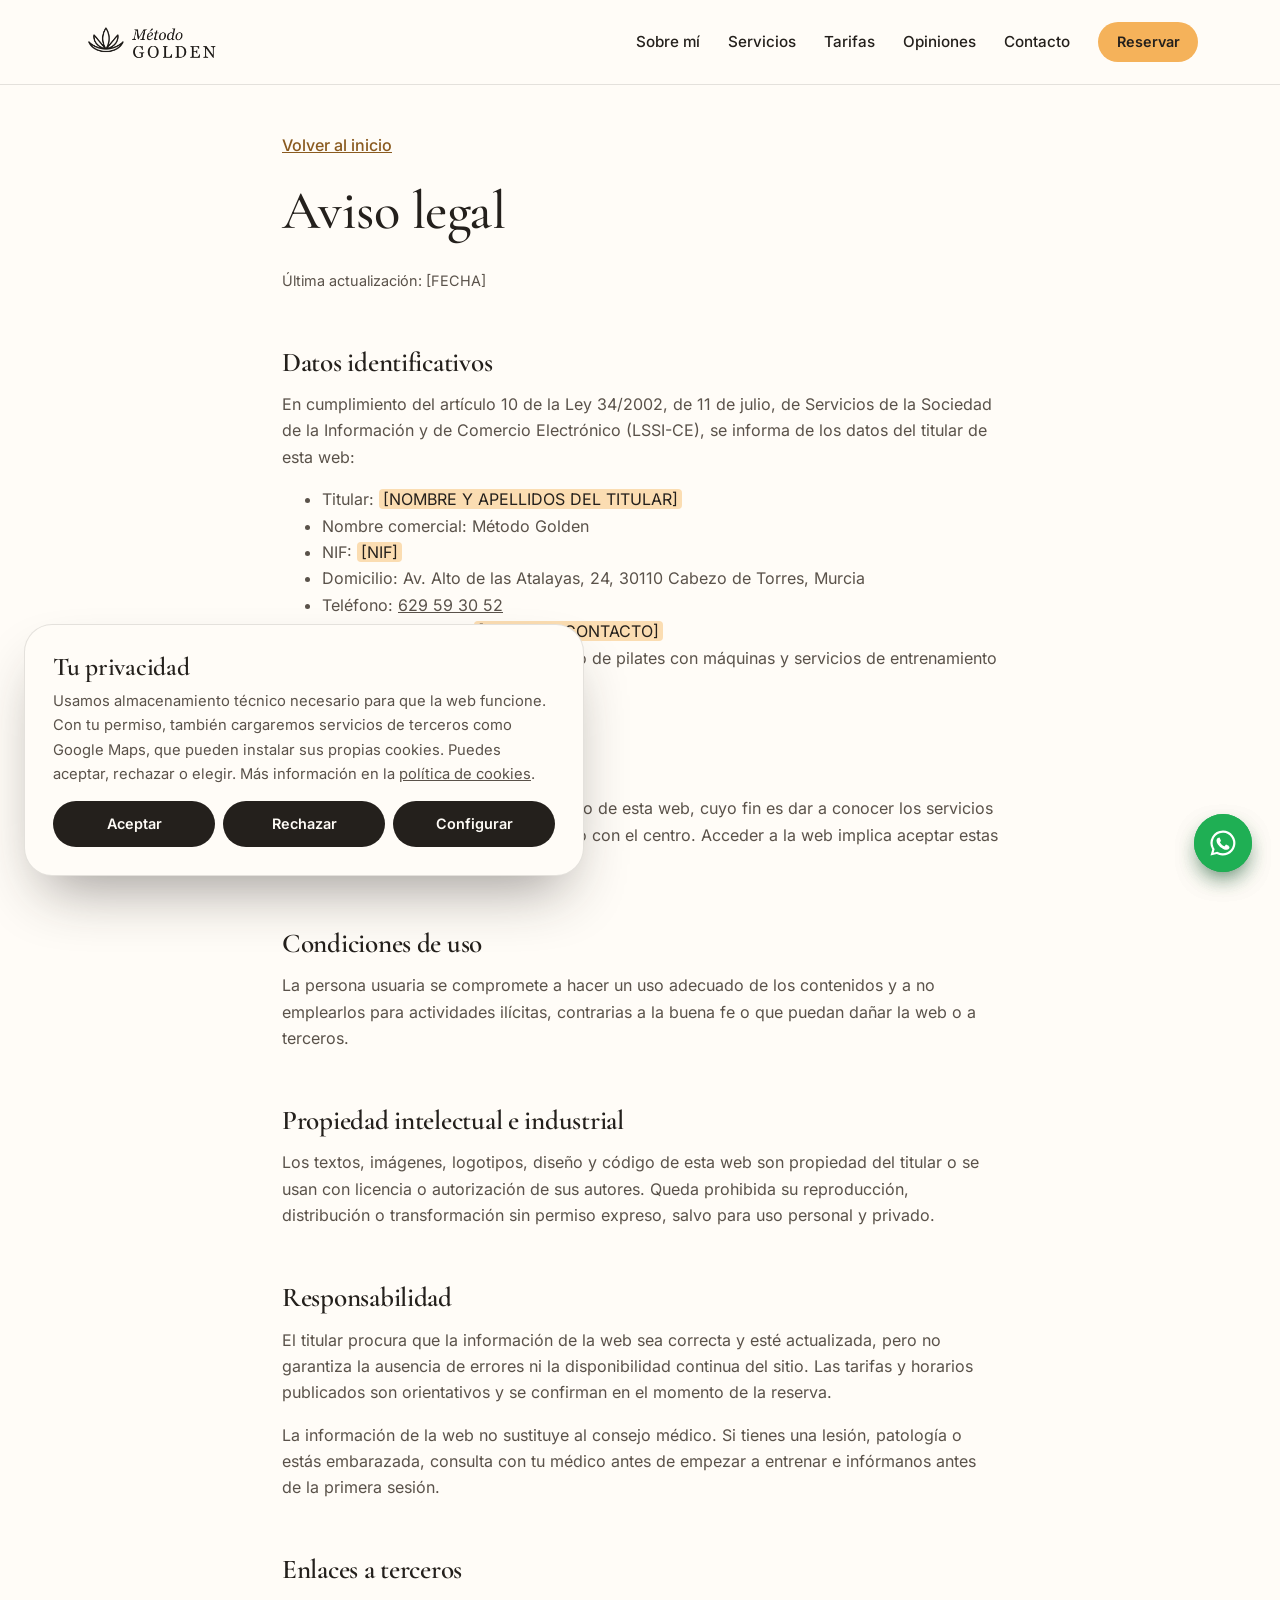
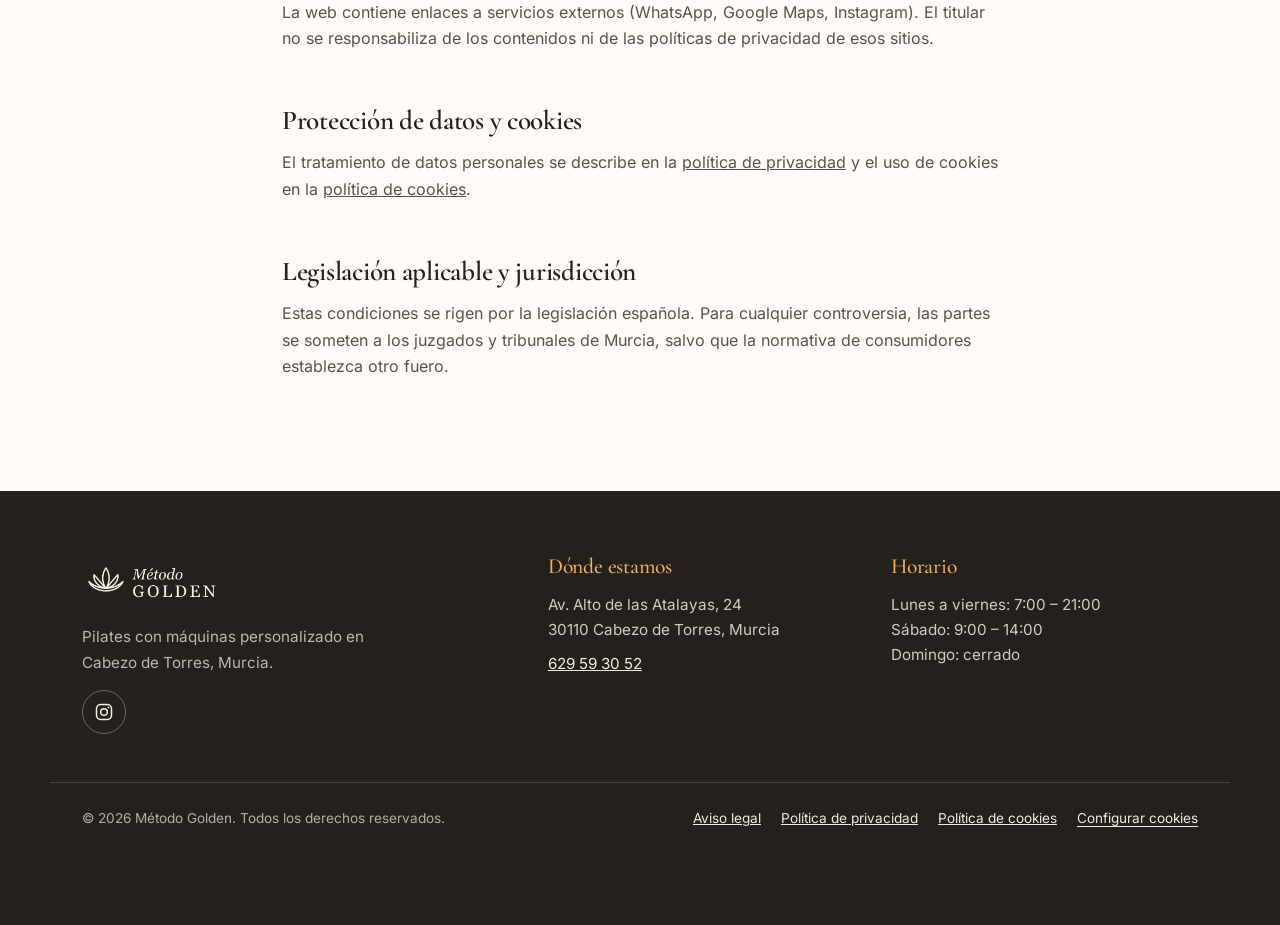
<file: aviso-legal.html>
<!doctype html>
<html lang="es">
<head>
  <meta charset="utf-8">
  <meta name="viewport" content="width=device-width, initial-scale=1">
  <title>Aviso legal | Método Golden</title>
  <meta name="description" content="Aviso legal de Método Golden, centro de pilates con máquinas en Cabezo de Torres, Murcia.">
  <meta name="robots" content="noindex, follow">
  <meta name="theme-color" content="#F3E9DC">
  <link rel="icon" href="img/favicon.svg" type="image/svg+xml">
  <link rel="icon" href="img/favicon-32.png" sizes="32x32" type="image/png">
  <link rel="apple-touch-icon" href="img/apple-touch-icon.png">
  <link rel="stylesheet" href="styles.css?v=3">
  <script>document.documentElement.classList.add("js");</script>
</head>
<body class="legal-page">
  <a class="skip-link" href="#main">Saltar al contenido</a>

  <!--
    ✏️ TEXTO PLANTILLA: rellenad los campos resaltados entre [corchetes]
    (titular, NIF, email, fecha). Recomendable revisarlo con un asesor legal.
  -->

  <!-- ============ BANNER DE COOKIES (RGPD / LSSI) ============ -->
  <div class="cookie-banner" role="dialog" aria-modal="false" aria-labelledby="cookie-title" aria-describedby="cookie-desc" data-cookie-banner hidden>
    <div class="cookie-inner">
      <h2 id="cookie-title" class="cookie-title">Tu privacidad</h2>
      <p id="cookie-desc">Usamos almacenamiento técnico necesario para que la web funcione. Con tu permiso, también cargaremos servicios de terceros como Google Maps, que pueden instalar sus propias cookies. Puedes aceptar, rechazar o elegir. Más información en la <a href="cookies.html">política de cookies</a>.</p>

      <form class="cookie-settings" data-cookie-form hidden>
        <fieldset>
          <legend class="sr-only">Preferencias de cookies</legend>
          <label class="cookie-option">
            <input type="checkbox" checked disabled>
            <span><strong>Técnicas (necesarias)</strong><br>Guardan tu elección de privacidad. Siempre activas.</span>
          </label>
          <label class="cookie-option">
            <input type="checkbox" name="external" data-cookie-external>
            <span><strong>Servicios de terceros</strong><br>Mapa de Google Maps en la sección de contacto.</span>
          </label>
          <label class="cookie-option">
            <input type="checkbox" name="analytics" data-cookie-analytics>
            <span><strong>Analítica</strong><br>Estadísticas anónimas de visitas (ahora mismo no usamos ninguna herramienta).</span>
          </label>
        </fieldset>
      </form>

      <div class="cookie-actions">
        <button type="button" class="btn btn-cookie" data-cookie-accept>Aceptar</button>
        <button type="button" class="btn btn-cookie" data-cookie-reject>Rechazar</button>
        <button type="button" class="btn btn-cookie" data-cookie-configure aria-expanded="false">Configurar</button>
        <button type="button" class="btn btn-cookie" data-cookie-save hidden>Guardar selección</button>
      </div>
    </div>
  </div>


  <header class="site-header is-solid" data-header>
    <div class="container header-inner">
      <a href="index.html" class="brand" aria-label="Método Golden, volver a la página principal">
        <img src="img/logo.png" alt="Método Golden" width="160" height="50" class="brand-logo">
      </a>
      <button class="nav-toggle" type="button" aria-expanded="false" aria-controls="menu-principal" data-nav-toggle>
        <span class="nav-toggle-bar" aria-hidden="true"></span>
        <span class="sr-only">Abrir menú</span>
      </button>
      <nav class="site-nav" id="menu-principal" aria-label="Menú principal" data-nav>
        <ul>
          <li><a href="index.html#sobre-mi">Sobre mí</a></li>
          <li><a href="index.html#servicios">Servicios</a></li>
          <li><a href="index.html#tarifas">Tarifas</a></li>
          <li><a href="index.html#opiniones">Opiniones</a></li>
          <li><a href="index.html#contacto">Contacto</a></li>
        </ul>
        <a class="btn btn-primary btn-sm nav-cta" href="https://wa.me/34629593052?text=Hola%20Raquel%2C%20me%20gustar%C3%ADa%20reservar%20una%20clase%20de%20prueba%20en%20M%C3%A9todo%20Golden." target="_blank" rel="noopener">Reservar</a>
      </nav>
    </div>
  </header>

  <main id="main" class="legal-main">
    <div class="container">
      <a class="back-link" href="index.html">Volver al inicio</a>
      <h1>Aviso legal</h1>
      <p class="legal-updated">Última actualización: [FECHA]</p>
      
      <h2>Datos identificativos</h2>
      <p>En cumplimiento del artículo 10 de la Ley 34/2002, de 11 de julio, de Servicios de la Sociedad de la Información y de Comercio Electrónico (LSSI-CE), se informa de los datos del titular de esta web:</p>
      <ul>
        <li>Titular: <span class="fill-in">[NOMBRE Y APELLIDOS DEL TITULAR]</span></li>
        <li>Nombre comercial: Método Golden</li>
        <li>NIF: <span class="fill-in">[NIF]</span></li>
        <li>Domicilio: Av. Alto de las Atalayas, 24, 30110 Cabezo de Torres, Murcia</li>
        <li>Teléfono: <a href="tel:+34629593052">629 59 30 52</a></li>
        <li>Correo electrónico: <span class="fill-in">[EMAIL DE CONTACTO]</span></li>
        <li>Actividad: centro de entrenamiento de pilates con máquinas y servicios de entrenamiento personal.</li>
      </ul>
      
      <h2>Objeto</h2>
      <p>Este aviso legal regula el acceso y el uso de esta web, cuyo fin es dar a conocer los servicios de Método Golden y facilitar el contacto con el centro. Acceder a la web implica aceptar estas condiciones.</p>
      
      <h2>Condiciones de uso</h2>
      <p>La persona usuaria se compromete a hacer un uso adecuado de los contenidos y a no emplearlos para actividades ilícitas, contrarias a la buena fe o que puedan dañar la web o a terceros.</p>
      
      <h2>Propiedad intelectual e industrial</h2>
      <p>Los textos, imágenes, logotipos, diseño y código de esta web son propiedad del titular o se usan con licencia o autorización de sus autores. Queda prohibida su reproducción, distribución o transformación sin permiso expreso, salvo para uso personal y privado.</p>
      
      <h2>Responsabilidad</h2>
      <p>El titular procura que la información de la web sea correcta y esté actualizada, pero no garantiza la ausencia de errores ni la disponibilidad continua del sitio. Las tarifas y horarios publicados son orientativos y se confirman en el momento de la reserva.</p>
      <p>La información de la web no sustituye al consejo médico. Si tienes una lesión, patología o estás embarazada, consulta con tu médico antes de empezar a entrenar e infórmanos antes de la primera sesión.</p>
      
      <h2>Enlaces a terceros</h2>
      <p>La web contiene enlaces a servicios externos (WhatsApp, Google Maps, Instagram). El titular no se responsabiliza de los contenidos ni de las políticas de privacidad de esos sitios.</p>
      
      <h2>Protección de datos y cookies</h2>
      <p>El tratamiento de datos personales se describe en la <a href="privacidad.html">política de privacidad</a> y el uso de cookies en la <a href="cookies.html">política de cookies</a>.</p>
      
      <h2>Legislación aplicable y jurisdicción</h2>
      <p>Estas condiciones se rigen por la legislación española. Para cualquier controversia, las partes se someten a los juzgados y tribunales de Murcia, salvo que la normativa de consumidores establezca otro fuero.</p>
    </div>
  </main>

  <!-- ============ FOOTER ============ -->
  <footer class="site-footer">
    <div class="container footer-grid">
      <div class="footer-brand">
        <img src="img/logo.png" alt="Método Golden" width="180" height="56" class="footer-logo" loading="lazy">
        <p>Pilates con máquinas personalizado en Cabezo de Torres, Murcia.</p>
        <!-- Enlace provisional: sustituid por el perfil real de Instagram -->
        <a class="social-link" href="https://www.instagram.com/" target="_blank" rel="noopener" aria-label="Método Golden en Instagram">
          <svg viewBox="0 0 24 24" aria-hidden="true"><rect x="3" y="3" width="18" height="18" rx="5"/><circle cx="12" cy="12" r="4"/><circle cx="17.5" cy="6.5" r="1" class="fill"/></svg>
        </a>
      </div>

      <div class="footer-col">
        <h2 class="footer-title">Dónde estamos</h2>
        <address>Av. Alto de las Atalayas, 24<br>30110 Cabezo de Torres, Murcia</address>
        <p><a href="tel:+34629593052">629 59 30 52</a></p>
      </div>

      <div class="footer-col">
        <h2 class="footer-title">Horario</h2>
        <p>Lunes a viernes: 7:00 – 21:00<br>Sábado: 9:00 – 14:00<br>Domingo: cerrado</p>
      </div>
    </div>

    <div class="container footer-bottom">
      <p>© 2026 Método Golden. Todos los derechos reservados.</p>
      <ul class="legal-links" role="list">
        <li><a href="aviso-legal.html">Aviso legal</a></li>
        <li><a href="privacidad.html">Política de privacidad</a></li>
        <li><a href="cookies.html">Política de cookies</a></li>
        <li><button type="button" class="link-button" data-cookie-settings>Configurar cookies</button></li>
      </ul>
    </div>
  </footer>

  <!-- ============ WHATSAPP FLOTANTE ============ -->
  <a class="whatsapp-float" href="https://wa.me/34629593052?text=Hola%20Raquel%2C%20me%20gustar%C3%ADa%20reservar%20una%20clase%20de%20prueba%20en%20M%C3%A9todo%20Golden." target="_blank" rel="noopener" aria-label="Escribir a Método Golden por WhatsApp">
    <svg viewBox="0 0 24 24" aria-hidden="true"><use href="#i-whatsapp"/></svg>
  </a>

  <a class="whatsapp-float" href="https://wa.me/34629593052?text=Hola%20Raquel%2C%20me%20gustar%C3%ADa%20reservar%20una%20clase%20de%20prueba%20en%20M%C3%A9todo%20Golden." target="_blank" rel="noopener" aria-label="Escribir a Método Golden por WhatsApp">
    <svg viewBox="0 0 24 24" aria-hidden="true"><use href="#i-whatsapp"/></svg>
  </a>

  <!-- Icono de WhatsApp reutilizable -->
  <svg width="0" height="0" class="sr-only" aria-hidden="true">
    <symbol id="i-whatsapp" viewBox="0 0 24 24">
      <path fill="currentColor" stroke="none" d="M12 2a10 10 0 0 0-8.6 15.1L2 22l5-1.3A10 10 0 1 0 12 2zm0 18.2a8.2 8.2 0 0 1-4.2-1.1l-.3-.2-3 .8.8-2.9-.2-.3A8.2 8.2 0 1 1 12 20.2zm4.5-6.1c-.2-.1-1.5-.7-1.7-.8-.2-.1-.4-.1-.6.1l-.8 1c-.1.2-.3.2-.5.1a6.7 6.7 0 0 1-3.3-2.9c-.3-.4.2-.4.7-1.3.1-.2 0-.3 0-.4l-.8-1.8c-.2-.5-.4-.4-.6-.4h-.5a1 1 0 0 0-.7.3 2.9 2.9 0 0 0-.9 2.2 5 5 0 0 0 1 2.7 11.5 11.5 0 0 0 4.4 3.9c1.6.7 2.3.8 3.1.6.5-.1 1.5-.6 1.7-1.2.2-.6.2-1.1.2-1.2-.1-.1-.3-.2-.5-.3z"/>
    </symbol>
  </svg>

  <script src="script.js?v=3" defer></script>
</body>
</html>
</file>
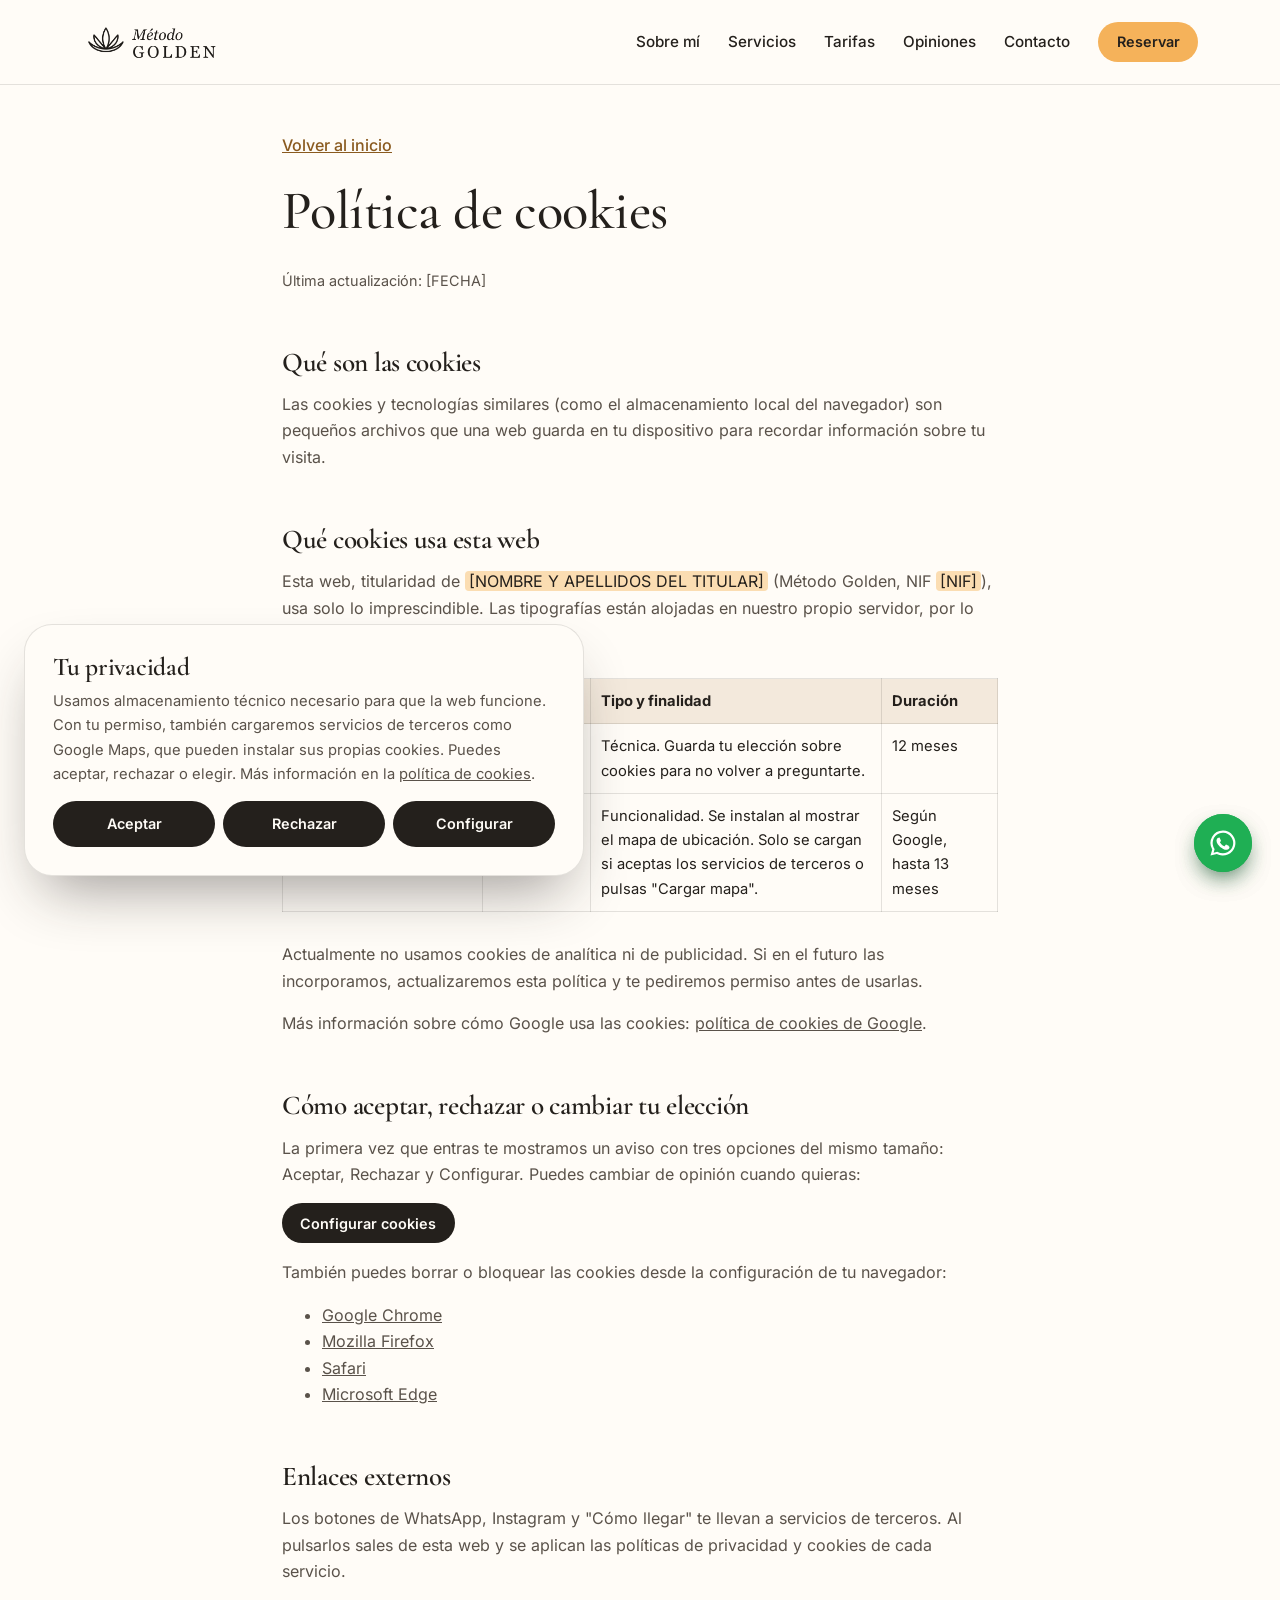
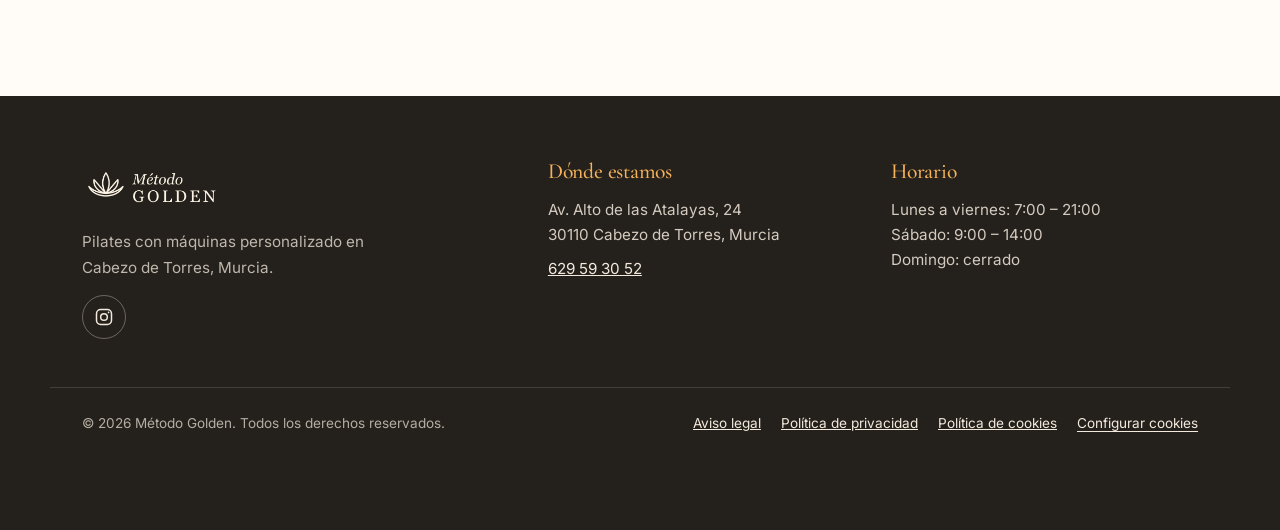
<file: cookies.html>
<!doctype html>
<html lang="es">
<head>
  <meta charset="utf-8">
  <meta name="viewport" content="width=device-width, initial-scale=1">
  <title>Política de cookies | Método Golden</title>
  <meta name="description" content="Política de cookies de Método Golden: qué cookies usa la web y cómo configurarlas.">
  <meta name="robots" content="noindex, follow">
  <meta name="theme-color" content="#F3E9DC">
  <link rel="icon" href="img/favicon.svg" type="image/svg+xml">
  <link rel="icon" href="img/favicon-32.png" sizes="32x32" type="image/png">
  <link rel="apple-touch-icon" href="img/apple-touch-icon.png">
  <link rel="stylesheet" href="styles.css?v=3">
  <script>document.documentElement.classList.add("js");</script>
</head>
<body class="legal-page">
  <a class="skip-link" href="#main">Saltar al contenido</a>

  <!--
    ✏️ TEXTO PLANTILLA: rellenad los campos resaltados entre [corchetes]
    (titular, NIF, email, fecha). Recomendable revisarlo con un asesor legal.
  -->

  <!-- ============ BANNER DE COOKIES (RGPD / LSSI) ============ -->
  <div class="cookie-banner" role="dialog" aria-modal="false" aria-labelledby="cookie-title" aria-describedby="cookie-desc" data-cookie-banner hidden>
    <div class="cookie-inner">
      <h2 id="cookie-title" class="cookie-title">Tu privacidad</h2>
      <p id="cookie-desc">Usamos almacenamiento técnico necesario para que la web funcione. Con tu permiso, también cargaremos servicios de terceros como Google Maps, que pueden instalar sus propias cookies. Puedes aceptar, rechazar o elegir. Más información en la <a href="cookies.html">política de cookies</a>.</p>

      <form class="cookie-settings" data-cookie-form hidden>
        <fieldset>
          <legend class="sr-only">Preferencias de cookies</legend>
          <label class="cookie-option">
            <input type="checkbox" checked disabled>
            <span><strong>Técnicas (necesarias)</strong><br>Guardan tu elección de privacidad. Siempre activas.</span>
          </label>
          <label class="cookie-option">
            <input type="checkbox" name="external" data-cookie-external>
            <span><strong>Servicios de terceros</strong><br>Mapa de Google Maps en la sección de contacto.</span>
          </label>
          <label class="cookie-option">
            <input type="checkbox" name="analytics" data-cookie-analytics>
            <span><strong>Analítica</strong><br>Estadísticas anónimas de visitas (ahora mismo no usamos ninguna herramienta).</span>
          </label>
        </fieldset>
      </form>

      <div class="cookie-actions">
        <button type="button" class="btn btn-cookie" data-cookie-accept>Aceptar</button>
        <button type="button" class="btn btn-cookie" data-cookie-reject>Rechazar</button>
        <button type="button" class="btn btn-cookie" data-cookie-configure aria-expanded="false">Configurar</button>
        <button type="button" class="btn btn-cookie" data-cookie-save hidden>Guardar selección</button>
      </div>
    </div>
  </div>


  <header class="site-header is-solid" data-header>
    <div class="container header-inner">
      <a href="index.html" class="brand" aria-label="Método Golden, volver a la página principal">
        <img src="img/logo.png" alt="Método Golden" width="160" height="50" class="brand-logo">
      </a>
      <button class="nav-toggle" type="button" aria-expanded="false" aria-controls="menu-principal" data-nav-toggle>
        <span class="nav-toggle-bar" aria-hidden="true"></span>
        <span class="sr-only">Abrir menú</span>
      </button>
      <nav class="site-nav" id="menu-principal" aria-label="Menú principal" data-nav>
        <ul>
          <li><a href="index.html#sobre-mi">Sobre mí</a></li>
          <li><a href="index.html#servicios">Servicios</a></li>
          <li><a href="index.html#tarifas">Tarifas</a></li>
          <li><a href="index.html#opiniones">Opiniones</a></li>
          <li><a href="index.html#contacto">Contacto</a></li>
        </ul>
        <a class="btn btn-primary btn-sm nav-cta" href="https://wa.me/34629593052?text=Hola%20Raquel%2C%20me%20gustar%C3%ADa%20reservar%20una%20clase%20de%20prueba%20en%20M%C3%A9todo%20Golden." target="_blank" rel="noopener">Reservar</a>
      </nav>
    </div>
  </header>

  <main id="main" class="legal-main">
    <div class="container">
      <a class="back-link" href="index.html">Volver al inicio</a>
      <h1>Política de cookies</h1>
      <p class="legal-updated">Última actualización: [FECHA]</p>
      
      <h2>Qué son las cookies</h2>
      <p>Las cookies y tecnologías similares (como el almacenamiento local del navegador) son pequeños archivos que una web guarda en tu dispositivo para recordar información sobre tu visita.</p>
      
      <h2>Qué cookies usa esta web</h2>
      <p>Esta web, titularidad de <span class="fill-in">[NOMBRE Y APELLIDOS DEL TITULAR]</span> (Método Golden, NIF <span class="fill-in">[NIF]</span>), usa solo lo imprescindible. Las tipografías están alojadas en nuestro propio servidor, por lo que no se envían datos a Google Fonts.</p>
      <div class="table-wrap">
      <table>
        <thead><tr><th scope="col">Nombre</th><th scope="col">Titular</th><th scope="col">Tipo y finalidad</th><th scope="col">Duración</th></tr></thead>
        <tbody>
          <tr><td>mg_cookie_consent (almacenamiento local)</td><td>Propia</td><td>Técnica. Guarda tu elección sobre cookies para no volver a preguntarte.</td><td>12 meses</td></tr>
          <tr><td>Cookies de Google Maps (p. ej. NID, AEC, SOCS)</td><td>Google LLC (terceros)</td><td>Funcionalidad. Se instalan al mostrar el mapa de ubicación. Solo se cargan si aceptas los servicios de terceros o pulsas "Cargar mapa".</td><td>Según Google, hasta 13 meses</td></tr>
        </tbody>
      </table>
      </div>
      <p>Actualmente no usamos cookies de analítica ni de publicidad. Si en el futuro las incorporamos, actualizaremos esta política y te pediremos permiso antes de usarlas.</p>
      <p>Más información sobre cómo Google usa las cookies: <a href="https://policies.google.com/technologies/cookies?hl=es" target="_blank" rel="noopener">política de cookies de Google</a>.</p>
      
      <h2>Cómo aceptar, rechazar o cambiar tu elección</h2>
      <p>La primera vez que entras te mostramos un aviso con tres opciones del mismo tamaño: Aceptar, Rechazar y Configurar. Puedes cambiar de opinión cuando quieras:</p>
      <p><button type="button" class="btn btn-dark btn-sm" data-cookie-settings>Configurar cookies</button></p>
      <p>También puedes borrar o bloquear las cookies desde la configuración de tu navegador:</p>
      <ul>
        <li><a href="https://support.google.com/chrome/answer/95647?hl=es" target="_blank" rel="noopener">Google Chrome</a></li>
        <li><a href="https://support.mozilla.org/es/kb/Borrar%20cookies" target="_blank" rel="noopener">Mozilla Firefox</a></li>
        <li><a href="https://support.apple.com/es-es/guide/safari/sfri11471/mac" target="_blank" rel="noopener">Safari</a></li>
        <li><a href="https://support.microsoft.com/es-es/microsoft-edge/eliminar-las-cookies-en-microsoft-edge-63947406-40ac-c3b8-57b9-2a946a29ae09" target="_blank" rel="noopener">Microsoft Edge</a></li>
      </ul>
      
      <h2>Enlaces externos</h2>
      <p>Los botones de WhatsApp, Instagram y "Cómo llegar" te llevan a servicios de terceros. Al pulsarlos sales de esta web y se aplican las políticas de privacidad y cookies de cada servicio.</p>
    </div>
  </main>

  <!-- ============ FOOTER ============ -->
  <footer class="site-footer">
    <div class="container footer-grid">
      <div class="footer-brand">
        <img src="img/logo.png" alt="Método Golden" width="180" height="56" class="footer-logo" loading="lazy">
        <p>Pilates con máquinas personalizado en Cabezo de Torres, Murcia.</p>
        <!-- Enlace provisional: sustituid por el perfil real de Instagram -->
        <a class="social-link" href="https://www.instagram.com/" target="_blank" rel="noopener" aria-label="Método Golden en Instagram">
          <svg viewBox="0 0 24 24" aria-hidden="true"><rect x="3" y="3" width="18" height="18" rx="5"/><circle cx="12" cy="12" r="4"/><circle cx="17.5" cy="6.5" r="1" class="fill"/></svg>
        </a>
      </div>

      <div class="footer-col">
        <h2 class="footer-title">Dónde estamos</h2>
        <address>Av. Alto de las Atalayas, 24<br>30110 Cabezo de Torres, Murcia</address>
        <p><a href="tel:+34629593052">629 59 30 52</a></p>
      </div>

      <div class="footer-col">
        <h2 class="footer-title">Horario</h2>
        <p>Lunes a viernes: 7:00 – 21:00<br>Sábado: 9:00 – 14:00<br>Domingo: cerrado</p>
      </div>
    </div>

    <div class="container footer-bottom">
      <p>© 2026 Método Golden. Todos los derechos reservados.</p>
      <ul class="legal-links" role="list">
        <li><a href="aviso-legal.html">Aviso legal</a></li>
        <li><a href="privacidad.html">Política de privacidad</a></li>
        <li><a href="cookies.html">Política de cookies</a></li>
        <li><button type="button" class="link-button" data-cookie-settings>Configurar cookies</button></li>
      </ul>
    </div>
  </footer>

  <!-- ============ WHATSAPP FLOTANTE ============ -->
  <a class="whatsapp-float" href="https://wa.me/34629593052?text=Hola%20Raquel%2C%20me%20gustar%C3%ADa%20reservar%20una%20clase%20de%20prueba%20en%20M%C3%A9todo%20Golden." target="_blank" rel="noopener" aria-label="Escribir a Método Golden por WhatsApp">
    <svg viewBox="0 0 24 24" aria-hidden="true"><use href="#i-whatsapp"/></svg>
  </a>

  <a class="whatsapp-float" href="https://wa.me/34629593052?text=Hola%20Raquel%2C%20me%20gustar%C3%ADa%20reservar%20una%20clase%20de%20prueba%20en%20M%C3%A9todo%20Golden." target="_blank" rel="noopener" aria-label="Escribir a Método Golden por WhatsApp">
    <svg viewBox="0 0 24 24" aria-hidden="true"><use href="#i-whatsapp"/></svg>
  </a>

  <!-- Icono de WhatsApp reutilizable -->
  <svg width="0" height="0" class="sr-only" aria-hidden="true">
    <symbol id="i-whatsapp" viewBox="0 0 24 24">
      <path fill="currentColor" stroke="none" d="M12 2a10 10 0 0 0-8.6 15.1L2 22l5-1.3A10 10 0 1 0 12 2zm0 18.2a8.2 8.2 0 0 1-4.2-1.1l-.3-.2-3 .8.8-2.9-.2-.3A8.2 8.2 0 1 1 12 20.2zm4.5-6.1c-.2-.1-1.5-.7-1.7-.8-.2-.1-.4-.1-.6.1l-.8 1c-.1.2-.3.2-.5.1a6.7 6.7 0 0 1-3.3-2.9c-.3-.4.2-.4.7-1.3.1-.2 0-.3 0-.4l-.8-1.8c-.2-.5-.4-.4-.6-.4h-.5a1 1 0 0 0-.7.3 2.9 2.9 0 0 0-.9 2.2 5 5 0 0 0 1 2.7 11.5 11.5 0 0 0 4.4 3.9c1.6.7 2.3.8 3.1.6.5-.1 1.5-.6 1.7-1.2.2-.6.2-1.1.2-1.2-.1-.1-.3-.2-.5-.3z"/>
    </symbol>
  </svg>

  <script src="script.js?v=3" defer></script>
</body>
</html>
</file>
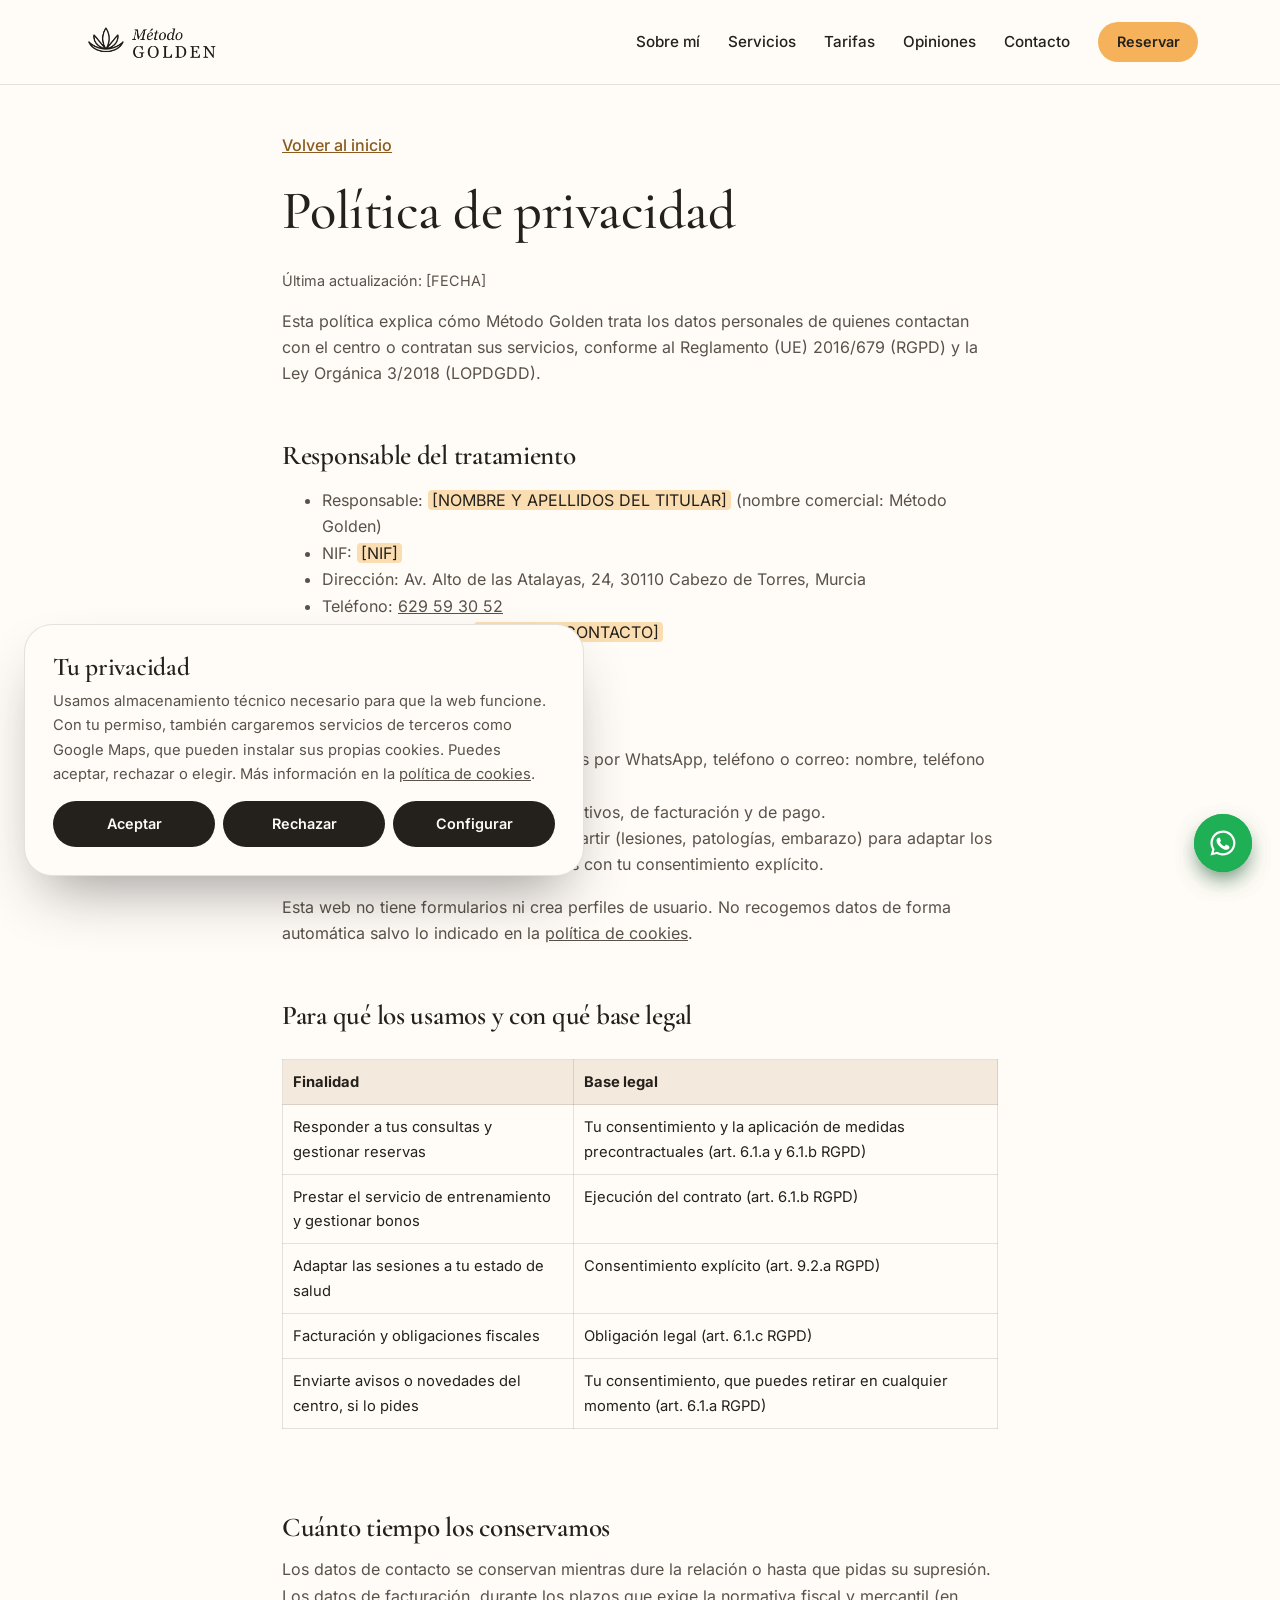
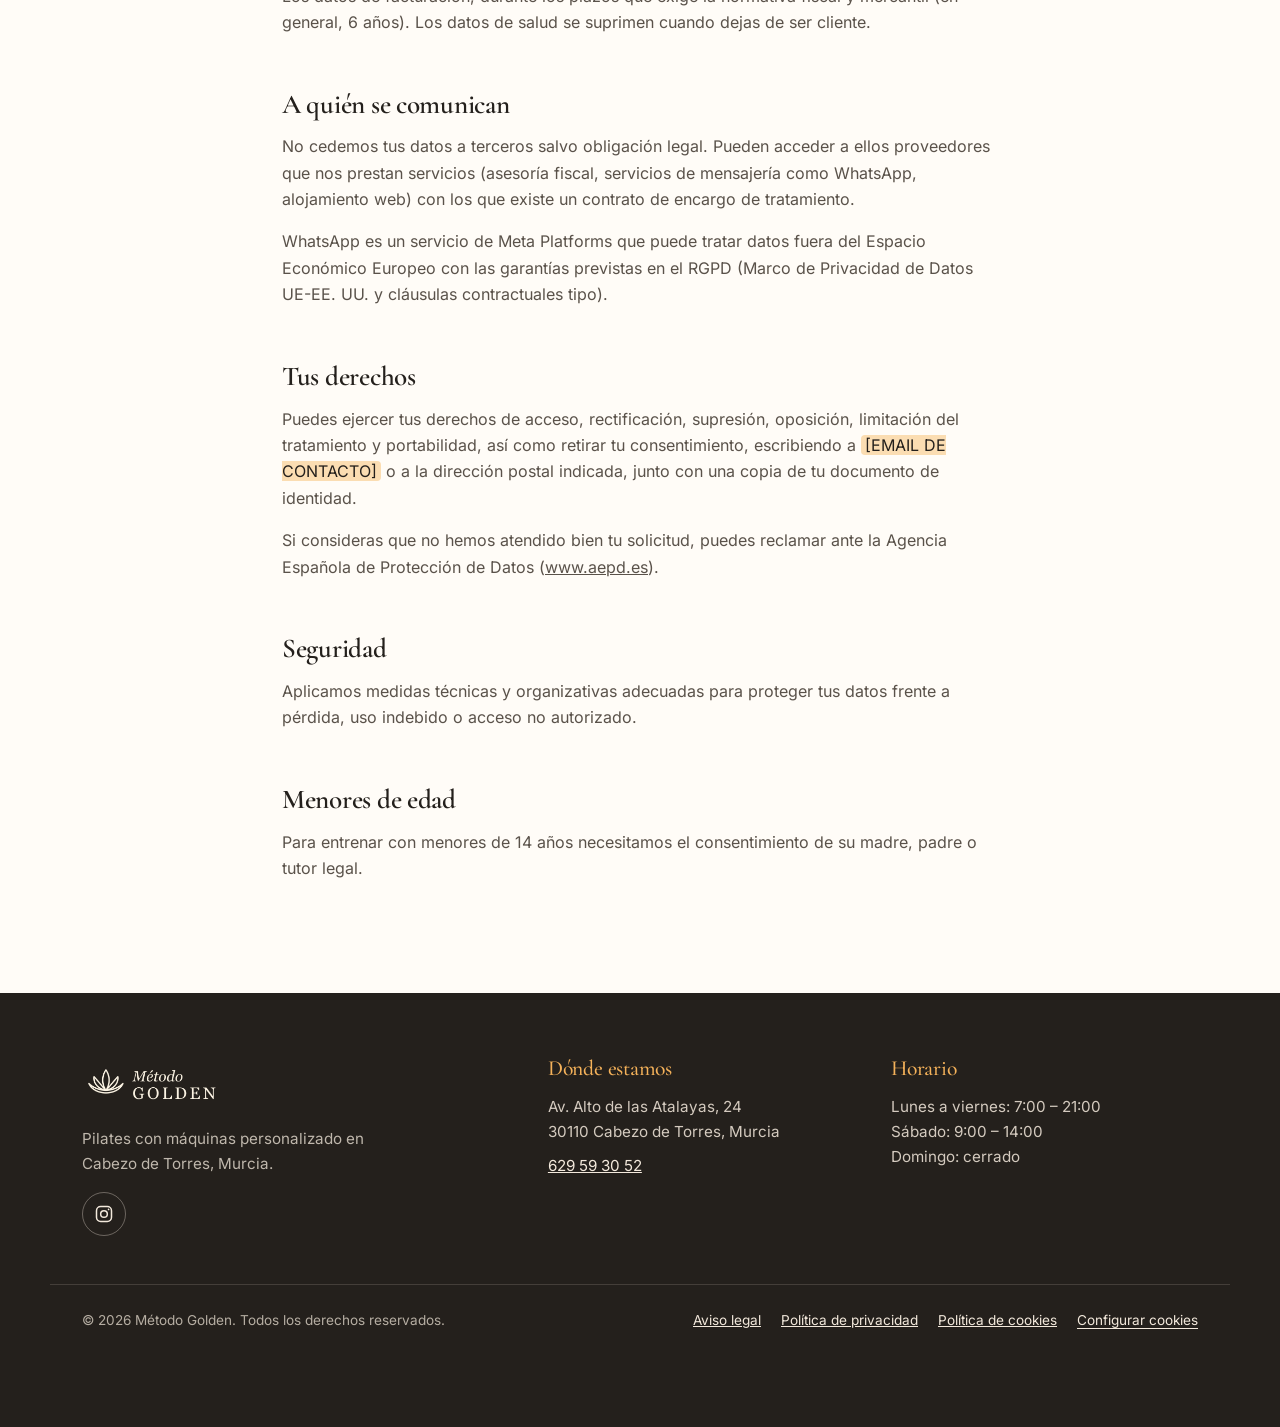
<file: privacidad.html>
<!doctype html>
<html lang="es">
<head>
  <meta charset="utf-8">
  <meta name="viewport" content="width=device-width, initial-scale=1">
  <title>Política de privacidad | Método Golden</title>
  <meta name="description" content="Política de privacidad de Método Golden: cómo tratamos tus datos personales conforme al RGPD y la LOPDGDD.">
  <meta name="robots" content="noindex, follow">
  <meta name="theme-color" content="#F3E9DC">
  <link rel="icon" href="img/favicon.svg" type="image/svg+xml">
  <link rel="icon" href="img/favicon-32.png" sizes="32x32" type="image/png">
  <link rel="apple-touch-icon" href="img/apple-touch-icon.png">
  <link rel="stylesheet" href="styles.css?v=3">
  <script>document.documentElement.classList.add("js");</script>
</head>
<body class="legal-page">
  <a class="skip-link" href="#main">Saltar al contenido</a>

  <!--
    ✏️ TEXTO PLANTILLA: rellenad los campos resaltados entre [corchetes]
    (titular, NIF, email, fecha). Recomendable revisarlo con un asesor legal.
  -->

  <!-- ============ BANNER DE COOKIES (RGPD / LSSI) ============ -->
  <div class="cookie-banner" role="dialog" aria-modal="false" aria-labelledby="cookie-title" aria-describedby="cookie-desc" data-cookie-banner hidden>
    <div class="cookie-inner">
      <h2 id="cookie-title" class="cookie-title">Tu privacidad</h2>
      <p id="cookie-desc">Usamos almacenamiento técnico necesario para que la web funcione. Con tu permiso, también cargaremos servicios de terceros como Google Maps, que pueden instalar sus propias cookies. Puedes aceptar, rechazar o elegir. Más información en la <a href="cookies.html">política de cookies</a>.</p>

      <form class="cookie-settings" data-cookie-form hidden>
        <fieldset>
          <legend class="sr-only">Preferencias de cookies</legend>
          <label class="cookie-option">
            <input type="checkbox" checked disabled>
            <span><strong>Técnicas (necesarias)</strong><br>Guardan tu elección de privacidad. Siempre activas.</span>
          </label>
          <label class="cookie-option">
            <input type="checkbox" name="external" data-cookie-external>
            <span><strong>Servicios de terceros</strong><br>Mapa de Google Maps en la sección de contacto.</span>
          </label>
          <label class="cookie-option">
            <input type="checkbox" name="analytics" data-cookie-analytics>
            <span><strong>Analítica</strong><br>Estadísticas anónimas de visitas (ahora mismo no usamos ninguna herramienta).</span>
          </label>
        </fieldset>
      </form>

      <div class="cookie-actions">
        <button type="button" class="btn btn-cookie" data-cookie-accept>Aceptar</button>
        <button type="button" class="btn btn-cookie" data-cookie-reject>Rechazar</button>
        <button type="button" class="btn btn-cookie" data-cookie-configure aria-expanded="false">Configurar</button>
        <button type="button" class="btn btn-cookie" data-cookie-save hidden>Guardar selección</button>
      </div>
    </div>
  </div>


  <header class="site-header is-solid" data-header>
    <div class="container header-inner">
      <a href="index.html" class="brand" aria-label="Método Golden, volver a la página principal">
        <img src="img/logo.png" alt="Método Golden" width="160" height="50" class="brand-logo">
      </a>
      <button class="nav-toggle" type="button" aria-expanded="false" aria-controls="menu-principal" data-nav-toggle>
        <span class="nav-toggle-bar" aria-hidden="true"></span>
        <span class="sr-only">Abrir menú</span>
      </button>
      <nav class="site-nav" id="menu-principal" aria-label="Menú principal" data-nav>
        <ul>
          <li><a href="index.html#sobre-mi">Sobre mí</a></li>
          <li><a href="index.html#servicios">Servicios</a></li>
          <li><a href="index.html#tarifas">Tarifas</a></li>
          <li><a href="index.html#opiniones">Opiniones</a></li>
          <li><a href="index.html#contacto">Contacto</a></li>
        </ul>
        <a class="btn btn-primary btn-sm nav-cta" href="https://wa.me/34629593052?text=Hola%20Raquel%2C%20me%20gustar%C3%ADa%20reservar%20una%20clase%20de%20prueba%20en%20M%C3%A9todo%20Golden." target="_blank" rel="noopener">Reservar</a>
      </nav>
    </div>
  </header>

  <main id="main" class="legal-main">
    <div class="container">
      <a class="back-link" href="index.html">Volver al inicio</a>
      <h1>Política de privacidad</h1>
      <p class="legal-updated">Última actualización: [FECHA]</p>
      <p>Esta política explica cómo Método Golden trata los datos personales de quienes contactan con el centro o contratan sus servicios, conforme al Reglamento (UE) 2016/679 (RGPD) y la Ley Orgánica 3/2018 (LOPDGDD).</p>
      
      <h2>Responsable del tratamiento</h2>
      <ul>
        <li>Responsable: <span class="fill-in">[NOMBRE Y APELLIDOS DEL TITULAR]</span> (nombre comercial: Método Golden)</li>
        <li>NIF: <span class="fill-in">[NIF]</span></li>
        <li>Dirección: Av. Alto de las Atalayas, 24, 30110 Cabezo de Torres, Murcia</li>
        <li>Teléfono: <a href="tel:+34629593052">629 59 30 52</a></li>
        <li>Correo electrónico: <span class="fill-in">[EMAIL DE CONTACTO]</span></li>
      </ul>
      
      <h2>Qué datos tratamos</h2>
      <ul>
        <li>Datos de contacto que nos facilitas por WhatsApp, teléfono o correo: nombre, teléfono y el contenido de tus mensajes.</li>
        <li>Si te haces cliente: datos identificativos, de facturación y de pago.</li>
        <li>Datos de salud que decidas compartir (lesiones, patologías, embarazo) para adaptar los entrenamientos. Solo los tratamos con tu consentimiento explícito.</li>
      </ul>
      <p>Esta web no tiene formularios ni crea perfiles de usuario. No recogemos datos de forma automática salvo lo indicado en la <a href="cookies.html">política de cookies</a>.</p>
      
      <h2>Para qué los usamos y con qué base legal</h2>
      <div class="table-wrap">
      <table>
        <thead><tr><th scope="col">Finalidad</th><th scope="col">Base legal</th></tr></thead>
        <tbody>
          <tr><td>Responder a tus consultas y gestionar reservas</td><td>Tu consentimiento y la aplicación de medidas precontractuales (art. 6.1.a y 6.1.b RGPD)</td></tr>
          <tr><td>Prestar el servicio de entrenamiento y gestionar bonos</td><td>Ejecución del contrato (art. 6.1.b RGPD)</td></tr>
          <tr><td>Adaptar las sesiones a tu estado de salud</td><td>Consentimiento explícito (art. 9.2.a RGPD)</td></tr>
          <tr><td>Facturación y obligaciones fiscales</td><td>Obligación legal (art. 6.1.c RGPD)</td></tr>
          <tr><td>Enviarte avisos o novedades del centro, si lo pides</td><td>Tu consentimiento, que puedes retirar en cualquier momento (art. 6.1.a RGPD)</td></tr>
        </tbody>
      </table>
      </div>
      
      <h2>Cuánto tiempo los conservamos</h2>
      <p>Los datos de contacto se conservan mientras dure la relación o hasta que pidas su supresión. Los datos de facturación, durante los plazos que exige la normativa fiscal y mercantil (en general, 6 años). Los datos de salud se suprimen cuando dejas de ser cliente.</p>
      
      <h2>A quién se comunican</h2>
      <p>No cedemos tus datos a terceros salvo obligación legal. Pueden acceder a ellos proveedores que nos prestan servicios (asesoría fiscal, servicios de mensajería como WhatsApp, alojamiento web) con los que existe un contrato de encargo de tratamiento.</p>
      <p>WhatsApp es un servicio de Meta Platforms que puede tratar datos fuera del Espacio Económico Europeo con las garantías previstas en el RGPD (Marco de Privacidad de Datos UE-EE. UU. y cláusulas contractuales tipo).</p>
      
      <h2>Tus derechos</h2>
      <p>Puedes ejercer tus derechos de acceso, rectificación, supresión, oposición, limitación del tratamiento y portabilidad, así como retirar tu consentimiento, escribiendo a <span class="fill-in">[EMAIL DE CONTACTO]</span> o a la dirección postal indicada, junto con una copia de tu documento de identidad.</p>
      <p>Si consideras que no hemos atendido bien tu solicitud, puedes reclamar ante la Agencia Española de Protección de Datos (<a href="https://www.aepd.es" target="_blank" rel="noopener">www.aepd.es</a>).</p>
      
      <h2>Seguridad</h2>
      <p>Aplicamos medidas técnicas y organizativas adecuadas para proteger tus datos frente a pérdida, uso indebido o acceso no autorizado.</p>
      
      <h2>Menores de edad</h2>
      <p>Para entrenar con menores de 14 años necesitamos el consentimiento de su madre, padre o tutor legal.</p>
    </div>
  </main>

  <!-- ============ FOOTER ============ -->
  <footer class="site-footer">
    <div class="container footer-grid">
      <div class="footer-brand">
        <img src="img/logo.png" alt="Método Golden" width="180" height="56" class="footer-logo" loading="lazy">
        <p>Pilates con máquinas personalizado en Cabezo de Torres, Murcia.</p>
        <!-- Enlace provisional: sustituid por el perfil real de Instagram -->
        <a class="social-link" href="https://www.instagram.com/" target="_blank" rel="noopener" aria-label="Método Golden en Instagram">
          <svg viewBox="0 0 24 24" aria-hidden="true"><rect x="3" y="3" width="18" height="18" rx="5"/><circle cx="12" cy="12" r="4"/><circle cx="17.5" cy="6.5" r="1" class="fill"/></svg>
        </a>
      </div>

      <div class="footer-col">
        <h2 class="footer-title">Dónde estamos</h2>
        <address>Av. Alto de las Atalayas, 24<br>30110 Cabezo de Torres, Murcia</address>
        <p><a href="tel:+34629593052">629 59 30 52</a></p>
      </div>

      <div class="footer-col">
        <h2 class="footer-title">Horario</h2>
        <p>Lunes a viernes: 7:00 – 21:00<br>Sábado: 9:00 – 14:00<br>Domingo: cerrado</p>
      </div>
    </div>

    <div class="container footer-bottom">
      <p>© 2026 Método Golden. Todos los derechos reservados.</p>
      <ul class="legal-links" role="list">
        <li><a href="aviso-legal.html">Aviso legal</a></li>
        <li><a href="privacidad.html">Política de privacidad</a></li>
        <li><a href="cookies.html">Política de cookies</a></li>
        <li><button type="button" class="link-button" data-cookie-settings>Configurar cookies</button></li>
      </ul>
    </div>
  </footer>

  <!-- ============ WHATSAPP FLOTANTE ============ -->
  <a class="whatsapp-float" href="https://wa.me/34629593052?text=Hola%20Raquel%2C%20me%20gustar%C3%ADa%20reservar%20una%20clase%20de%20prueba%20en%20M%C3%A9todo%20Golden." target="_blank" rel="noopener" aria-label="Escribir a Método Golden por WhatsApp">
    <svg viewBox="0 0 24 24" aria-hidden="true"><use href="#i-whatsapp"/></svg>
  </a>

  <a class="whatsapp-float" href="https://wa.me/34629593052?text=Hola%20Raquel%2C%20me%20gustar%C3%ADa%20reservar%20una%20clase%20de%20prueba%20en%20M%C3%A9todo%20Golden." target="_blank" rel="noopener" aria-label="Escribir a Método Golden por WhatsApp">
    <svg viewBox="0 0 24 24" aria-hidden="true"><use href="#i-whatsapp"/></svg>
  </a>

  <!-- Icono de WhatsApp reutilizable -->
  <svg width="0" height="0" class="sr-only" aria-hidden="true">
    <symbol id="i-whatsapp" viewBox="0 0 24 24">
      <path fill="currentColor" stroke="none" d="M12 2a10 10 0 0 0-8.6 15.1L2 22l5-1.3A10 10 0 1 0 12 2zm0 18.2a8.2 8.2 0 0 1-4.2-1.1l-.3-.2-3 .8.8-2.9-.2-.3A8.2 8.2 0 1 1 12 20.2zm4.5-6.1c-.2-.1-1.5-.7-1.7-.8-.2-.1-.4-.1-.6.1l-.8 1c-.1.2-.3.2-.5.1a6.7 6.7 0 0 1-3.3-2.9c-.3-.4.2-.4.7-1.3.1-.2 0-.3 0-.4l-.8-1.8c-.2-.5-.4-.4-.6-.4h-.5a1 1 0 0 0-.7.3 2.9 2.9 0 0 0-.9 2.2 5 5 0 0 0 1 2.7 11.5 11.5 0 0 0 4.4 3.9c1.6.7 2.3.8 3.1.6.5-.1 1.5-.6 1.7-1.2.2-.6.2-1.1.2-1.2-.1-.1-.3-.2-.5-.3z"/>
    </symbol>
  </svg>

  <script src="script.js?v=3" defer></script>
</body>
</html>
</file>
<file: styles.css>
/* =========================================================
   Método Golden — hoja de estilos
   Mobile-first. Paleta y tipografía en variables (:root).
   ========================================================= */

/* ---------- Fuentes (alojadas en /fonts) ---------- */
@font-face {
  font-family: "Cormorant Garamond";
  src: url("fonts/cormorant.woff2") format("woff2");
  font-weight: 300 700;
  font-style: normal;
  font-display: swap;
}
@font-face {
  font-family: "Cormorant Garamond";
  src: url("fonts/cormorant-italic.woff2") format("woff2");
  font-weight: 300 700;
  font-style: italic;
  font-display: swap;
}
@font-face {
  font-family: "Inter";
  src: url("fonts/inter.woff2") format("woff2");
  font-weight: 100 900;
  font-style: normal;
  font-display: swap;
}

/* ---------- Tokens ---------- */
:root {
  --amber: #F5B25A;          /* color principal de marca */
  --amber-soft: #FBDDB2;
  --amber-text: #8A5A1F;     /* ámbar oscuro para texto (contraste AA sobre claro) */
  --sand: #F3E9DC;           /* beige de marca */
  --paper: #FFFCF7;          /* fondo general */
  --wood: #B98A5E;           /* acento madera natural */
  --wood-light: #E2CBAE;
  --ink: #24201C;            /* texto principal */
  --ink-soft: #5A524A;       /* texto secundario */
  --line: rgba(36, 32, 28, .12);
  --whatsapp: #1FAF54;

  --font-display: "Cormorant Garamond", "Times New Roman", serif;
  --font-body: "Inter", system-ui, -apple-system, "Segoe UI", Roboto, sans-serif;

  --radius-lg: 28px;
  --radius-md: 18px;
  --radius-sm: 10px;
  --radius-pill: 999px;

  --shadow-soft: 0 18px 40px -24px rgba(74, 48, 18, .35);
  --container: 1180px;
  --gutter: 20px;
  --header-h: 72px;
  --section-y: clamp(72px, 11vw, 136px);
  --ease: cubic-bezier(.22, .61, .36, 1);
}

/* ---------- Base ---------- */
*, *::before, *::after { box-sizing: border-box; }
[hidden] { display: none !important; }

html {
  scroll-behavior: smooth;
  scroll-padding-top: var(--header-h);
  -webkit-text-size-adjust: 100%;
}

body {
  margin: 0;
  font-family: var(--font-body);
  font-size: 1rem;
  line-height: 1.65;
  color: var(--ink);
  background: var(--paper);
  -webkit-font-smoothing: antialiased;
  text-rendering: optimizeLegibility;
}

img, video, svg { display: block; max-width: 100%; }
img { height: auto; }

h1, h2, h3, h4 {
  font-family: var(--font-display);
  font-weight: 600;
  line-height: 1.1;
  margin: 0 0 .5em;
  letter-spacing: -.01em;
}

p { margin: 0 0 1em; }
a { color: inherit; }
ul[role="list"] { list-style: none; margin: 0; padding: 0; }
address { font-style: normal; }
button { font: inherit; color: inherit; cursor: pointer; }

:focus-visible {
  outline: 3px solid var(--amber-text);
  outline-offset: 3px;
  border-radius: 4px;
}

.sr-only {
  position: absolute !important;
  width: 1px; height: 1px;
  padding: 0; margin: -1px;
  overflow: hidden; clip: rect(0 0 0 0);
  white-space: nowrap; border: 0;
}

.skip-link {
  position: absolute;
  left: 12px; top: -60px;
  z-index: 200;
  padding: 10px 16px;
  background: var(--ink);
  color: var(--paper);
  border-radius: var(--radius-sm);
  text-decoration: none;
  transition: top .2s;
}
.skip-link:focus { top: 12px; }

.container {
  width: 100%;
  max-width: var(--container);
  margin-inline: auto;
  padding-inline: var(--gutter);
}

.icon {
  width: 32px; height: 32px;
  flex-shrink: 0;
  fill: none;
  stroke: currentColor;
  stroke-width: 1.6;
  stroke-linecap: round;
  stroke-linejoin: round;
}
.icon-sm { width: 20px; height: 20px; stroke-width: 1.8; }

/* ---------- Botones ---------- */
.btn {
  display: inline-flex;
  align-items: center;
  justify-content: center;
  gap: .5em;
  min-height: 48px;
  padding: .8em 1.6em;
  border: 1.5px solid transparent;
  border-radius: var(--radius-pill);
  font-family: var(--font-body);
  font-size: .975rem;
  font-weight: 600;
  line-height: 1.2;
  text-align: center;
  text-decoration: none;
  transition: background-color .25s var(--ease), color .25s var(--ease), border-color .25s var(--ease), transform .25s var(--ease);
}
.btn:active { transform: translateY(1px); }
.btn-sm { min-height: 40px; padding: .55em 1.2em; font-size: .9rem; }
.btn-block { width: 100%; }

.btn-primary { background: var(--amber); color: var(--ink); }
.btn-primary:hover { background: #F0A23E; }

.btn-dark { background: var(--ink); color: var(--paper); }
.btn-dark:hover { background: #3A332C; }

.btn-outline { border-color: var(--ink); color: var(--ink); background: transparent; }
.btn-outline:hover { background: var(--ink); color: var(--paper); }

.btn-ghost-light { border-color: rgba(255, 255, 255, .75); color: #fff; background: rgba(255, 255, 255, .06); }
.btn-ghost-light:hover { background: #fff; color: var(--ink); }

.btn-whatsapp { background: var(--whatsapp); color: #fff; }
.btn-whatsapp:hover { background: #178F44; }
.btn-whatsapp .icon { fill: currentColor; stroke: none; }

.link-button {
  background: none; border: 0; padding: 0;
  text-decoration: underline; text-underline-offset: 3px;
}

/* ---------- Header ---------- */
.site-header {
  position: fixed;
  inset: 0 0 auto 0;
  z-index: 100;
  height: var(--header-h);
  color: #fff;
  transition: background-color .35s var(--ease), color .35s var(--ease), box-shadow .35s var(--ease);
}
.site-header.is-solid {
  background: rgba(255, 252, 247, .94);
  color: var(--ink);
  box-shadow: 0 1px 0 var(--line);
  -webkit-backdrop-filter: blur(12px);
  backdrop-filter: blur(12px);
}

.header-inner {
  height: 100%;
  display: flex;
  align-items: center;
  justify-content: space-between;
  gap: 24px;
}

.brand { display: inline-flex; border-radius: 6px; }
.brand-logo {
  width: 150px;
  height: auto;
  filter: invert(1);
  transition: filter .35s var(--ease);
}
.site-header.is-solid .brand-logo { filter: none; }

.nav-toggle {
  position: relative;
  width: 48px; height: 48px;
  margin-right: -10px;
  background: none;
  border: 0;
  border-radius: 50%;
}
.nav-toggle-bar,
.nav-toggle-bar::before,
.nav-toggle-bar::after {
  position: absolute;
  left: 13px;
  width: 22px; height: 2px;
  background: currentColor;
  border-radius: 2px;
  transition: transform .3s var(--ease), opacity .2s;
}
.nav-toggle-bar { top: 23px; }
.nav-toggle-bar::before, .nav-toggle-bar::after { content: ""; left: 0; }
.nav-toggle-bar::before { top: -7px; }
.nav-toggle-bar::after { top: 7px; }
.nav-toggle[aria-expanded="true"] .nav-toggle-bar { background: transparent; }
.nav-toggle[aria-expanded="true"] .nav-toggle-bar::before { transform: translateY(7px) rotate(45deg); background: var(--ink); }
.nav-toggle[aria-expanded="true"] .nav-toggle-bar::after { transform: translateY(-7px) rotate(-45deg); background: var(--ink); }

/* Menú móvil: panel desplegable */
.site-nav {
  position: fixed;
  inset: var(--header-h) 0 auto 0;
  padding: 12px var(--gutter) 28px;
  background: var(--paper);
  color: var(--ink);
  box-shadow: 0 24px 40px -20px rgba(36, 32, 28, .3);
  border-top: 1px solid var(--line);
  transform: translateY(-8px);
  opacity: 0;
  visibility: hidden;
  transition: opacity .25s var(--ease), transform .25s var(--ease), visibility 0s .25s;
}
.site-nav.is-open {
  transform: none;
  opacity: 1;
  visibility: visible;
  transition: opacity .25s var(--ease), transform .25s var(--ease);
}
.site-nav ul { list-style: none; margin: 0 0 16px; padding: 0; }
.site-nav li + li { border-top: 1px solid var(--line); }
.site-nav ul a {
  display: block;
  padding: 14px 0;
  font-family: var(--font-display);
  font-size: 1.6rem;
  font-weight: 500;
  text-decoration: none;
}
.nav-cta { width: 100%; }

/* ---------- Hero ---------- */
.hero {
  position: relative;
  min-height: 100vh;
  min-height: 100svh;
  display: flex;
  align-items: flex-end;
  color: #fff;
  background: var(--ink) url("img/hero-poster.jpg") center / cover no-repeat;
  overflow: hidden;
  isolation: isolate;
}
.hero-video {
  position: absolute;
  inset: 0;
  width: 100%; height: 100%;
  object-fit: cover;
  z-index: -2;
}
.hero-overlay {
  position: absolute;
  inset: 0;
  z-index: -1;
  background:
    linear-gradient(180deg, rgba(24, 18, 12, .55) 0%, rgba(24, 18, 12, .25) 35%, rgba(24, 18, 12, .78) 100%),
    radial-gradient(120% 70% at 0% 100%, rgba(245, 178, 90, .28), transparent 60%);
}
.hero-content {
  padding-top: calc(var(--header-h) + 40px);
  padding-bottom: clamp(56px, 10vh, 110px);
}
.hero-title {
  max-width: 14ch;
  margin: 0;
  font-size: clamp(2.7rem, 9vw, 6rem);
  font-weight: 500;
  line-height: 1;
  letter-spacing: -.02em;
}
.hero-subtitle {
  max-width: 44ch;
  margin: 1.25rem 0 2rem;
  font-size: clamp(1.05rem, 2.8vw, 1.3rem);
  line-height: 1.5;
  color: rgba(255, 255, 255, .92);
}
.hero-actions {
  display: flex;
  flex-wrap: wrap;
  gap: 12px;
}
.hero-actions .btn { flex: 1 1 220px; }

.hero-video-toggle {
  position: absolute;
  right: var(--gutter);
  top: calc(var(--header-h) + 16px);
  width: 40px; height: 40px;
  display: grid; place-items: center;
  border: 1px solid rgba(255, 255, 255, .5);
  border-radius: 50%;
  background: rgba(0, 0, 0, .2);
  color: #fff;
}
.hero-video-toggle svg { width: 16px; height: 16px; fill: none; stroke: currentColor; stroke-width: 2.2; stroke-linecap: round; stroke-linejoin: round; }
.hero-video-toggle .icon-play { display: none; fill: currentColor; }
.hero-video-toggle[aria-pressed="true"] .icon-pause { display: none; }
.hero-video-toggle[aria-pressed="true"] .icon-play { display: block; }

/* ---------- Secciones ---------- */
.section { padding-block: var(--section-y); }

.section-title {
  font-size: clamp(2.3rem, 7vw, 3.6rem);
  font-weight: 500;
}
.section-head { max-width: 640px; margin-bottom: clamp(36px, 6vw, 56px); }
.section-head--center { margin-inline: auto; text-align: center; }
.section-intro { font-size: 1.075rem; color: var(--ink-soft); }
.lead {
  font-family: var(--font-display);
  font-size: clamp(1.4rem, 3.6vw, 1.7rem);
  font-weight: 500;
  line-height: 1.35;
}

/* ---------- Sobre mí ---------- */
.about-grid {
  display: grid;
  gap: 48px;
  align-items: center;
}
.about-photo {
  position: relative;
  margin: 0 12px 12px 0;
}
/* Bloque de madera desplazado detrás de la foto */
.about-photo::before {
  content: "";
  position: absolute;
  inset: 24px -12px -12px 24px;
  border-radius: var(--radius-lg);
  background: linear-gradient(135deg, var(--wood-light), var(--wood));
  z-index: -1;
}
.about-photo img {
  width: 100%;
  aspect-ratio: 4 / 5;
  object-fit: cover;
  object-position: center 20%;
  border-radius: var(--radius-lg);
}
.about-text { max-width: 60ch; }
.about-text p:not(.lead) { color: var(--ink-soft); }

.highlights {
  display: grid;
  gap: 12px;
  margin-top: 32px !important;
}
.highlights li {
  display: flex;
  align-items: center;
  gap: 14px;
  padding: 14px 18px;
  background: var(--sand);
  border-radius: var(--radius-md);
  font-weight: 500;
}
.highlights .icon { color: var(--amber-text); }

/* ---------- Estudio y servicios ---------- */
.studio { background: var(--sand); }

.gallery {
  display: grid;
  grid-template-columns: repeat(2, 1fr);
  grid-auto-rows: 160px;
  gap: 10px;
}
.gallery-item a {
  display: block;
  height: 100%;
  overflow: hidden;
  border-radius: var(--radius-md);
}
.gallery-item img {
  width: 100%; height: 100%;
  object-fit: cover;
  transition: transform .6s var(--ease);
}
.gallery-item a:hover img { transform: scale(1.04); }
.gallery-item--tall { grid-row: span 2; }

.services {
  margin-top: clamp(56px, 8vw, 88px);
  padding: clamp(28px, 5vw, 56px);
  background: var(--paper);
  border-radius: var(--radius-lg);
}
.services-title {
  font-size: clamp(1.9rem, 5vw, 2.6rem);
  font-weight: 500;
  margin-bottom: 1.2rem;
}
.services-list { display: grid; }
.service {
  display: flex;
  gap: 18px;
  padding-block: 22px;
  border-top: 1px solid var(--line);
}
.service .icon { color: var(--amber-text); margin-top: 2px; }
.service h4 {
  font-size: 1.45rem;
  font-weight: 600;
  margin-bottom: .2em;
}
.service p { margin: 0; color: var(--ink-soft); font-size: .975rem; }

/* ---------- Tarifas ---------- */
.pricing-grid {
  display: grid;
  gap: 20px;
  align-items: stretch;
}
.price-card {
  position: relative;
  display: flex;
  flex-direction: column;
  padding: 36px 28px 30px;
  background: #fff;
  border: 1px solid var(--line);
  border-radius: var(--radius-lg);
}
.price-card h3 { font-size: 1.75rem; font-weight: 600; }
.price {
  display: flex;
  align-items: baseline;
  gap: 8px;
  margin: 4px 0 20px;
}
.price-amount {
  font-family: var(--font-display);
  font-size: 3.4rem;
  font-weight: 600;
  line-height: 1;
}
.price-unit { color: var(--ink-soft); }
.price-features {
  flex: 1;
  list-style: none;
  margin: 0 0 28px;
  padding: 20px 0 0;
  border-top: 1px solid var(--line);
}
.price-features li {
  position: relative;
  padding-left: 26px;
  margin-bottom: 10px;
}
.price-features li::before {
  content: "";
  position: absolute;
  left: 2px; top: .5em;
  width: 12px; height: 7px;
  border-left: 2px solid var(--amber-text);
  border-bottom: 2px solid var(--amber-text);
  transform: rotate(-45deg);
}
.price-card--featured {
  background: var(--amber);
  border-color: var(--amber);
  box-shadow: var(--shadow-soft);
}
.price-card--featured .price-unit { color: var(--ink); }
.price-card--featured .price-features { border-color: rgba(36, 32, 28, .2); }
.price-card--featured .price-features li::before { border-color: var(--ink); }
.price-badge {
  position: absolute;
  top: -14px; left: 28px;
  margin: 0;
  padding: 5px 14px;
  background: var(--ink);
  color: var(--paper);
  border-radius: var(--radius-pill);
  font-size: .82rem;
  font-weight: 600;
}
.pricing-note {
  margin: 28px 0 0;
  text-align: center;
  font-size: .9rem;
  color: var(--ink-soft);
}

/* ---------- Opiniones ---------- */
.reviews { background: var(--sand); }

.placeholder-note {
  display: inline-block;
  margin: -24px 0 28px;
  padding: 6px 12px;
  border: 1px dashed var(--amber-text);
  border-radius: var(--radius-sm);
  color: var(--amber-text);
  font-size: .85rem;
}

.carousel { position: relative; }
.carousel-track {
  display: grid;
  grid-auto-flow: column;
  grid-auto-columns: 88%;
  gap: 16px;
  overflow-x: auto;
  scroll-snap-type: x mandatory;
  scroll-behavior: smooth;
  overscroll-behavior-x: contain;
  scrollbar-width: none;
  padding-bottom: 4px;
  border-radius: var(--radius-md);
}
.carousel-track::-webkit-scrollbar { display: none; }

.review {
  scroll-snap-align: start;
  display: flex;
  flex-direction: column;
  padding: 30px 28px;
  background: var(--paper);
  border-radius: var(--radius-lg);
}
.stars {
  margin-bottom: 14px;
  color: #C98722;
  font-size: 1.15rem;
  letter-spacing: 2px;
}
.review blockquote {
  flex: 1;
  margin: 0 0 24px;
  font-family: var(--font-display);
  font-size: 1.35rem;
  font-weight: 500;
  line-height: 1.4;
}
.review-author {
  display: flex;
  align-items: center;
  gap: 12px;
  margin: 0;
  font-weight: 600;
}
.avatar {
  display: grid; place-items: center;
  width: 44px; height: 44px;
  border-radius: 50%;
  background: var(--amber);
  color: var(--ink);
  font-family: var(--font-display);
  font-size: 1.35rem;
}

.carousel-controls {
  display: flex;
  align-items: center;
  justify-content: center;
  gap: 16px;
  margin-top: 28px;
}
.carousel-btn {
  width: 48px; height: 48px;
  display: grid; place-items: center;
  border: 1.5px solid var(--ink);
  border-radius: 50%;
  background: transparent;
  transition: background-color .2s, color .2s;
}
.carousel-btn:hover { background: var(--ink); color: var(--paper); }
.carousel-btn svg, .lightbox svg { width: 20px; height: 20px; fill: none; stroke: currentColor; stroke-width: 2; stroke-linecap: round; stroke-linejoin: round; }
.carousel-btn:disabled { opacity: .3; cursor: default; background: transparent; color: var(--ink); }

.carousel-dots { display: flex; gap: 4px; }
.carousel-dots button {
  width: 24px; height: 24px;
  padding: 0;
  border: 0;
  background: none;
  display: grid; place-items: center;
}
.carousel-dots button::before {
  content: "";
  width: 8px; height: 8px;
  border-radius: 50%;
  background: rgba(36, 32, 28, .25);
  transition: background-color .2s, width .2s;
}
.carousel-dots button[aria-current="true"]::before { background: var(--ink); width: 20px; border-radius: 4px; }

.reviews-cta { margin-top: 40px; text-align: center; }

/* ---------- Contacto ---------- */
.contact-grid { display: grid; gap: 44px; }

.open-status {
  display: inline-flex;
  align-items: center;
  gap: 8px;
  min-height: 1.5em;
  font-weight: 500;
}
.open-status:empty { display: none; }
.open-status::before {
  content: "";
  width: 9px; height: 9px;
  border-radius: 50%;
  background: var(--ink-soft);
}
.open-status.is-open::before { background: var(--whatsapp); }

.hours {
  width: 100%;
  margin: 8px 0 28px;
  border-collapse: collapse;
}
.hours th, .hours td {
  padding: 12px 14px;
  text-align: left;
  border-bottom: 1px solid var(--line);
}
.hours th { font-weight: 500; }
.hours td { text-align: right; color: var(--ink-soft); font-variant-numeric: tabular-nums; }
.hours tr.is-today { background: var(--amber-soft); }
.hours tr.is-today th, .hours tr.is-today td { color: var(--ink); font-weight: 600; border-bottom-color: transparent; }
.hours tr.is-today th { border-radius: var(--radius-sm) 0 0 var(--radius-sm); }
.hours tr.is-today td { border-radius: 0 var(--radius-sm) var(--radius-sm) 0; }
.hours tr.is-today th::after { content: " (hoy)"; font-weight: 400; color: var(--ink-soft); }

.contact-address {
  display: flex;
  gap: 12px;
  margin-bottom: 24px;
  color: var(--ink-soft);
}
.contact-address .icon { color: var(--amber-text); margin-top: 3px; }

.contact-actions {
  display: flex;
  flex-wrap: wrap;
  align-items: center;
  gap: 14px 24px;
}
.contact-phone {
  display: inline-flex;
  align-items: center;
  gap: 10px;
  font-family: var(--font-display);
  font-size: 1.9rem;
  font-weight: 600;
  text-decoration: none;
}
.contact-phone .icon { color: var(--amber-text); }
.contact-phone:hover { color: var(--amber-text); }

.contact-map { display: grid; gap: 14px; }
.map-frame {
  position: relative;
  min-height: 340px;
  border-radius: var(--radius-lg);
  overflow: hidden;
  background: var(--sand);
}
.map-frame iframe {
  position: absolute; inset: 0;
  width: 100%; height: 100%;
  border: 0;
}
.map-consent {
  position: absolute; inset: 0;
  display: flex;
  flex-direction: column;
  align-items: center;
  justify-content: center;
  gap: 14px;
  padding: 28px;
  text-align: center;
  background:
    repeating-linear-gradient(45deg, transparent 0 22px, rgba(185, 138, 94, .08) 22px 23px),
    var(--sand);
}
.map-consent p { max-width: 36ch; margin: 0; color: var(--ink-soft); font-size: .95rem; }
.map-consent .icon { color: var(--amber-text); width: 36px; height: 36px; }
.map-consent-link { font-size: .85rem; color: var(--ink-soft); }

/* ---------- Footer ---------- */
.site-footer {
  padding-top: 64px;
  background: var(--ink);
  color: var(--sand);
  font-size: .95rem;
}
.site-footer a { color: var(--sand); }
.site-footer a:hover { color: var(--amber); }
.footer-grid {
  display: grid;
  gap: 36px;
  padding-bottom: 48px;
}
.footer-logo { width: 170px; filter: invert(1) sepia(.3); margin-bottom: 16px; }
.footer-brand p { color: rgba(243, 233, 220, .75); max-width: 32ch; }
.footer-title {
  font-size: 1.35rem;
  font-weight: 500;
  color: var(--amber);
  margin-bottom: .6em;
}
.footer-col p, .footer-col address { margin: 0 0 .6em; color: rgba(243, 233, 220, .85); }
.social-link {
  display: inline-grid; place-items: center;
  width: 44px; height: 44px;
  border: 1px solid rgba(243, 233, 220, .35);
  border-radius: 50%;
  transition: border-color .2s, color .2s;
}
.social-link:hover { border-color: var(--amber); }
.social-link svg { width: 20px; height: 20px; fill: none; stroke: currentColor; stroke-width: 1.8; }
.social-link .fill { fill: currentColor; stroke: none; }

.footer-bottom {
  display: flex;
  flex-direction: column;
  gap: 12px;
  padding-block: 24px 96px;
  border-top: 1px solid rgba(243, 233, 220, .15);
  font-size: .85rem;
  color: rgba(243, 233, 220, .7);
}
.footer-bottom p { margin: 0; }
.legal-links {
  display: flex;
  flex-wrap: wrap;
  gap: 6px 20px;
}
.legal-links button { color: var(--sand); font-size: inherit; }
.legal-links button:hover { color: var(--amber); }

/* ---------- WhatsApp flotante ---------- */
.whatsapp-float {
  position: fixed;
  right: 18px; bottom: 18px;
  z-index: 90;
  display: grid; place-items: center;
  width: 58px; height: 58px;
  border-radius: 50%;
  background: var(--whatsapp);
  color: #fff;
  box-shadow: 0 10px 24px -8px rgba(15, 80, 40, .55);
  transition: transform .25s var(--ease);
}
.whatsapp-float:hover { transform: scale(1.06); }
.whatsapp-float svg { width: 30px; height: 30px; }

/* ---------- Lightbox ---------- */
.lightbox {
  width: 100%; height: 100%;
  max-width: none; max-height: none;
  margin: 0; padding: 0;
  border: 0;
  background: rgba(20, 16, 12, .94);
  color: #fff;
}
.lightbox[open] { display: grid; place-items: center; }
.lightbox::backdrop { background: rgba(20, 16, 12, .6); }
.lightbox-figure {
  margin: 0;
  padding: 64px 16px;
  max-width: min(1200px, 100%);
  text-align: center;
}
.lightbox-figure img {
  max-height: calc(100vh - 160px);
  max-height: calc(100svh - 160px);
  width: auto;
  margin-inline: auto;
  border-radius: var(--radius-md);
}
.lightbox-figure figcaption { margin-top: 14px; font-size: .92rem; color: rgba(255, 255, 255, .8); }
.lightbox-close, .lightbox-nav {
  position: absolute;
  width: 48px; height: 48px;
  display: grid; place-items: center;
  border: 1px solid rgba(255, 255, 255, .35);
  border-radius: 50%;
  background: rgba(0, 0, 0, .35);
  color: #fff;
  z-index: 2;
}
.lightbox-close { top: 16px; right: 16px; }
.lightbox-nav { top: 50%; transform: translateY(-50%); }
.lightbox-prev { left: 12px; }
.lightbox-next { right: 12px; }
.lightbox-close:hover, .lightbox-nav:hover { background: var(--amber); color: var(--ink); border-color: var(--amber); }

/* ---------- Banner de cookies ---------- */
.cookie-banner {
  position: fixed;
  left: 12px; right: 12px; bottom: 12px;
  z-index: 150;
  max-width: 560px;
  max-height: calc(100vh - 24px);
  overflow-y: auto;
  padding: 24px;
  background: var(--paper);
  color: var(--ink);
  border: 1px solid var(--line);
  border-radius: var(--radius-lg);
  box-shadow: 0 30px 60px -20px rgba(36, 32, 28, .45);
}
.cookie-banner[hidden] { display: none; }
.cookie-title { font-size: 1.6rem; font-weight: 600; margin-bottom: .3em; }
.cookie-banner p { font-size: .92rem; color: var(--ink-soft); }
.cookie-settings fieldset { border: 0; margin: 0 0 16px; padding: 0; }
.cookie-option {
  display: flex;
  gap: 12px;
  padding: 12px 0;
  border-top: 1px solid var(--line);
  font-size: .9rem;
  color: var(--ink-soft);
  cursor: pointer;
}
.cookie-option strong { color: var(--ink); }
.cookie-option input { width: 20px; height: 20px; margin-top: 2px; accent-color: var(--ink); flex-shrink: 0; }
.cookie-actions {
  display: grid;
  grid-template-columns: repeat(3, 1fr);
  gap: 8px;
}
/* Los tres botones con el mismo tamaño y la misma visibilidad (criterio AEPD) */
.btn-cookie {
  min-height: 46px;
  padding: .6em .8em;
  background: var(--ink);
  color: var(--paper);
  font-size: .9rem;
}
.btn-cookie:hover { background: #3A332C; }
.btn-cookie[data-cookie-save] { grid-column: 1 / -1; }

/* ---------- Páginas legales ---------- */
.legal-page .site-header { color: var(--ink); }
.legal-main {
  padding: calc(var(--header-h) + 48px) 0 96px;
}
.legal-main .container { max-width: 780px; }
.legal-main h1 { font-size: clamp(2.4rem, 7vw, 3.4rem); font-weight: 500; }
.legal-main h2 { font-size: 1.7rem; margin-top: 2em; }
.legal-main p, .legal-main li { color: var(--ink-soft); }
.legal-main table { width: 100%; border-collapse: collapse; margin: 1em 0 2em; font-size: .92rem; }
.legal-main th, .legal-main td { padding: 10px; border: 1px solid var(--line); text-align: left; vertical-align: top; }
.legal-main th { background: var(--sand); }
.legal-main .table-wrap { overflow-x: auto; }
.legal-updated { font-size: .9rem; }
.fill-in { background: var(--amber-soft); padding: 0 4px; border-radius: 4px; color: var(--ink); }
.back-link { display: inline-block; margin-bottom: 24px; color: var(--amber-text); font-weight: 500; }

/* ---------- Animaciones de entrada ---------- */
.js .reveal {
  opacity: 0;
  transform: translateY(18px);
  transition: opacity .9s var(--ease), transform .9s var(--ease);
}
.js .reveal.is-visible { opacity: 1; transform: none; }

.hero-content > * { animation: heroIn 1.1s var(--ease) both; }
.hero-content > :nth-child(2) { animation-delay: .1s; }
.hero-content > :nth-child(3) { animation-delay: .25s; }
.hero-content > :nth-child(4) { animation-delay: .4s; }
@keyframes heroIn {
  from { opacity: 0; transform: translateY(24px); }
  to { opacity: 1; transform: none; }
}

@media (prefers-reduced-motion: reduce) {
  html { scroll-behavior: auto; }
  *, *::before, *::after { animation: none !important; transition: none !important; }
  .js .reveal { opacity: 1; transform: none; }
  .carousel-track { scroll-behavior: auto; }
}

/* =========================================================
   Tablet (≥ 640px)
   ========================================================= */
@media (min-width: 640px) {
  :root { --gutter: 32px; }
  .hero-actions .btn { flex: 0 0 auto; }
  .highlights { grid-template-columns: repeat(3, 1fr); }
  .highlights li { flex-direction: column; align-items: flex-start; }
  .gallery { grid-auto-rows: 220px; gap: 14px; }
  .services-list { grid-template-columns: repeat(2, 1fr); column-gap: 48px; }
  .carousel-track { grid-auto-columns: calc((100% - 16px) / 2); }
  .footer-grid { grid-template-columns: 1.4fr 1fr 1fr; }
  .footer-bottom { flex-direction: row; justify-content: space-between; align-items: center; }
  .cookie-banner { left: 24px; bottom: 24px; padding: 28px; }
}

/* =========================================================
   Escritorio (≥ 960px)
   ========================================================= */
@media (min-width: 960px) {
  :root { --header-h: 84px; }

  .nav-toggle { display: none; }
  .site-nav {
    position: static;
    display: flex;
    align-items: center;
    gap: 28px;
    padding: 0;
    background: none;
    color: inherit;
    box-shadow: none;
    border: 0;
    transform: none;
    opacity: 1;
    visibility: visible;
  }
  .site-nav ul { display: flex; gap: 28px; margin: 0; }
  .site-nav li + li { border: 0; }
  .site-nav ul a {
    position: relative;
    padding: 6px 0;
    font-family: var(--font-body);
    font-size: .95rem;
    font-weight: 500;
  }
  .site-nav ul a::after {
    content: "";
    position: absolute;
    left: 0; right: 0; bottom: 0;
    height: 1.5px;
    background: currentColor;
    transform: scaleX(0);
    transform-origin: left;
    transition: transform .3s var(--ease);
  }
  .site-nav ul a:hover::after, .site-nav ul a[aria-current="true"]::after { transform: scaleX(1); }
  .nav-cta { width: auto; }
  .brand-logo { width: 170px; }

  .hero-video-toggle { top: auto; bottom: 40px; }

  .about-grid { grid-template-columns: 5fr 6fr; gap: clamp(56px, 7vw, 104px); }

  .gallery { grid-template-columns: repeat(4, 1fr); grid-auto-rows: 230px; gap: 14px; }

  .services { display: grid; grid-template-columns: 1fr 2.4fr; gap: 48px; }
  .services-title { margin: 0; }

  .pricing-grid { grid-template-columns: repeat(3, 1fr); gap: 24px; align-items: center; }
  .price-card { padding: 44px 34px 36px; }
  .price-card--featured { padding-block: 60px 52px; }

  .carousel-track { grid-auto-columns: calc((100% - 32px) / 3); }

  .contact-grid { grid-template-columns: 1fr 1.15fr; gap: 72px; align-items: start; }
  .map-frame { min-height: 460px; }

  .lightbox-prev { left: 28px; }
  .lightbox-next { right: 28px; }

  .whatsapp-float { right: 28px; bottom: 28px; }
}
</file>
